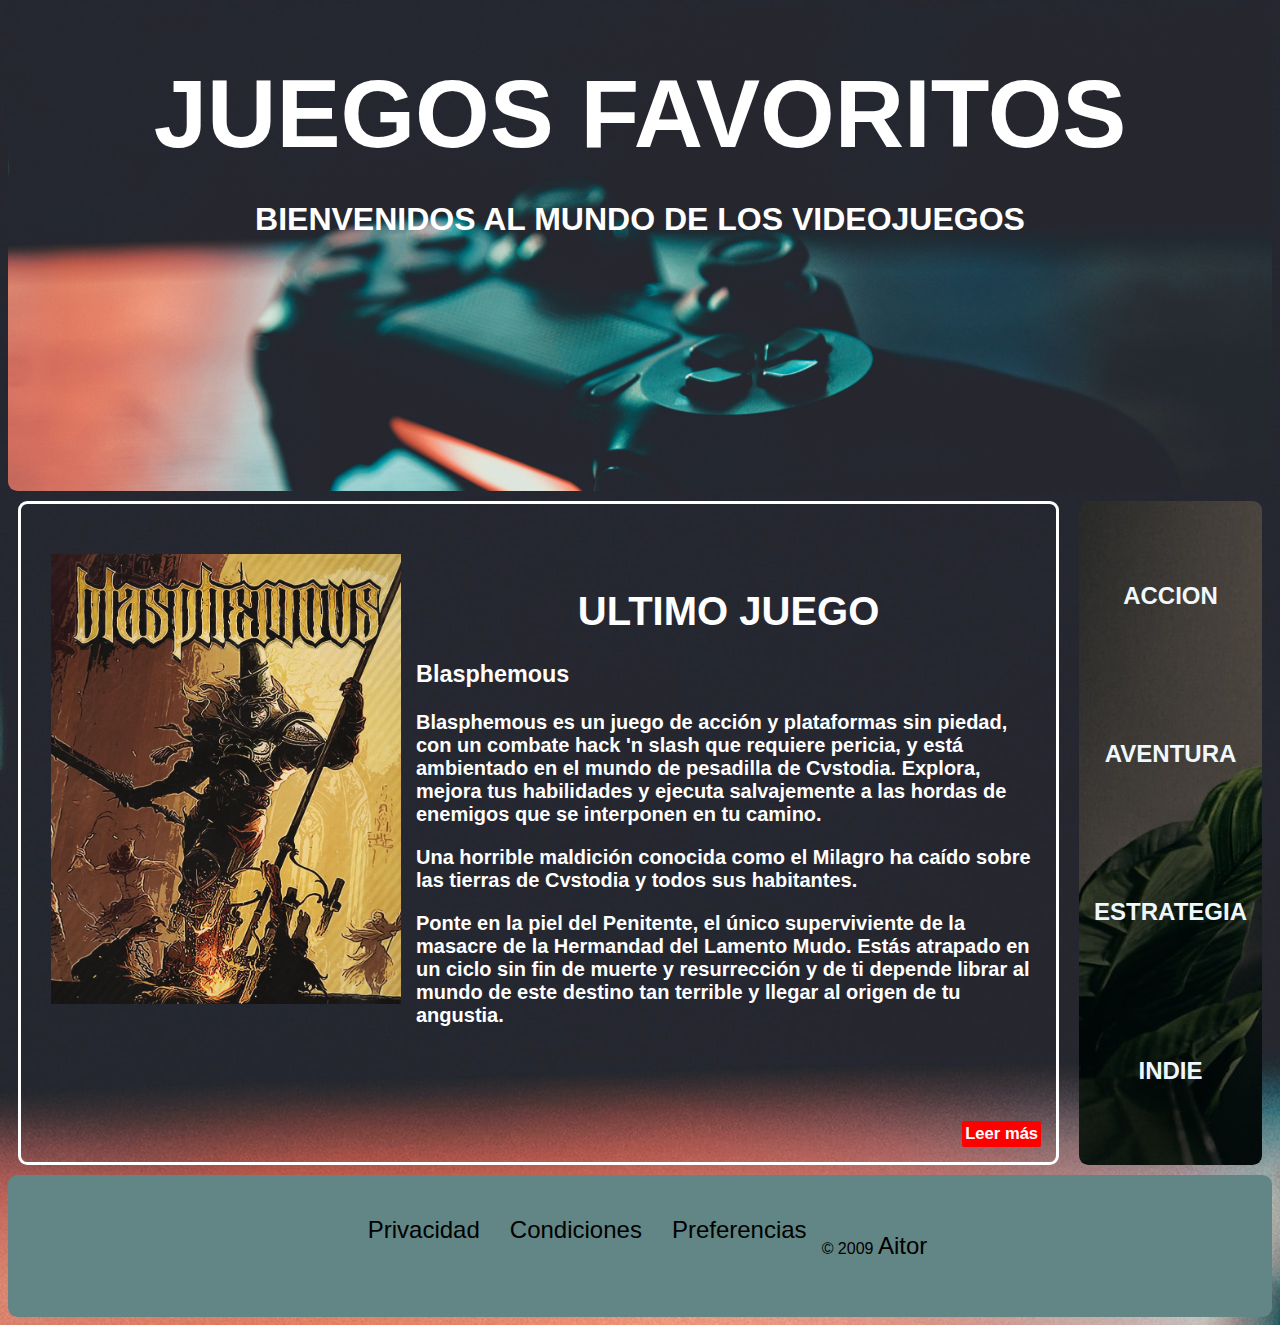
<file: index.html>
<!--
    Aitor Gaillard García
    Desarrollo de aplicaciones multiplataforma
    Lenguaje de marcas y sistemas de gestión de la información (DAM)
    LMSGI02 Tarea evaluativa 2.
-->
<!DOCTYPE html>
<html lang="es">
    <head>

        <title>Best games by AG</title>

        <meta charset="utf-8">
        <meta name="viewport" content="width=device-width, initial-scale=1.0">
        <link rel="stylesheet" href="https://use.fontawesome.com/releases/v5.6.3/css/all.css" integrity="sha384-UHRtZLI+pbxtHCWp1t77Bi1L4ZtiqrqD80Kn4Z8NTSRyMA2Fd33n5dQ8lWUE00s/" crossorigin="anonymous">
    

        <!--desde aquí se le llama al archivo css para lincarlo correctamente-->

        <link rel="stylesheet" type="text/css" href="css.css">

    </head>
    <body>
        
    <header class="cabecera">
        <h1><a href="index.html">JUEGOS FAVORITOS</a></h1>
       <h3>BIENVENIDOS AL MUNDO DE LOS VIDEOJUEGOS</h3>

       <nav>
           <ul>
               <li><a href="categorias.html"><i class="fas fa-clipboard-list"></i></a></li>
               <li><a href="noticias.html"><i class="fas fa-book-open"></i></a></li>
               <li><a href="formulario.html"><i class="fas fa-users"></i></a></li>
           </ul>
        </nav>
    </header>

    <!--contenido principal de la página-->
    <section class="index">
     
        <div id='main'>
            <nav>
                <div>
                    <p><img src="blasphemous.jpg" width="350" height="450" style="float: left; padding: 15px;">
                    <br><b><h1 align=center>ULTIMO JUEGO</h1>
                        <h3>Blasphemous</h3>
                        <p>
                            Blasphemous es un juego de acción y plataformas sin piedad, con un combate hack 'n slash que requiere pericia, y está ambientado en el mundo de pesadilla de Cvstodia. Explora, mejora tus habilidades y ejecuta salvajemente a las hordas de enemigos que se interponen en tu camino.
                        </p>
                        <p>
                            Una horrible maldición conocida como el Milagro ha caído sobre las tierras de Cvstodia y todos sus habitantes.
                        </p>
                        <p>
                            Ponte en la piel del Penitente, el único superviviente de la masacre de la Hermandad del Lamento Mudo. Estás atrapado en un ciclo sin fin de muerte y resurrección y de ti depende librar al mundo de este destino tan terrible y llegar al origen de tu angustia.
                        </p>
                        <br>
                        <br>
                        <h5><a href="https://store.steampowered.com/app/774361/Blasphemous/" target="_blank" rel="noopener">Leer más</a></h5>
                    </b></p>
                </div>
                <br>
            </nav>
        </div>

        <aside>
            <h2><a href="categoria1.html">ACCION</a></h2>
            <h2>AVENTURA</h2>
            <h2>ESTRATEGIA</h2>
            <h2>INDIE</h2>
        </aside>

    </section>
    <footer>
        <ul>
            <li><a href="">Privacidad</a></li>
            <li><a href="">Condiciones</a></li>
            <li><a href="">Preferencias</a></li>
            <p>&copy; 2009 <a href="../semantics.html">Aitor</a></p>
        </ul>
    </footer>
    </body>
</html>
</file>
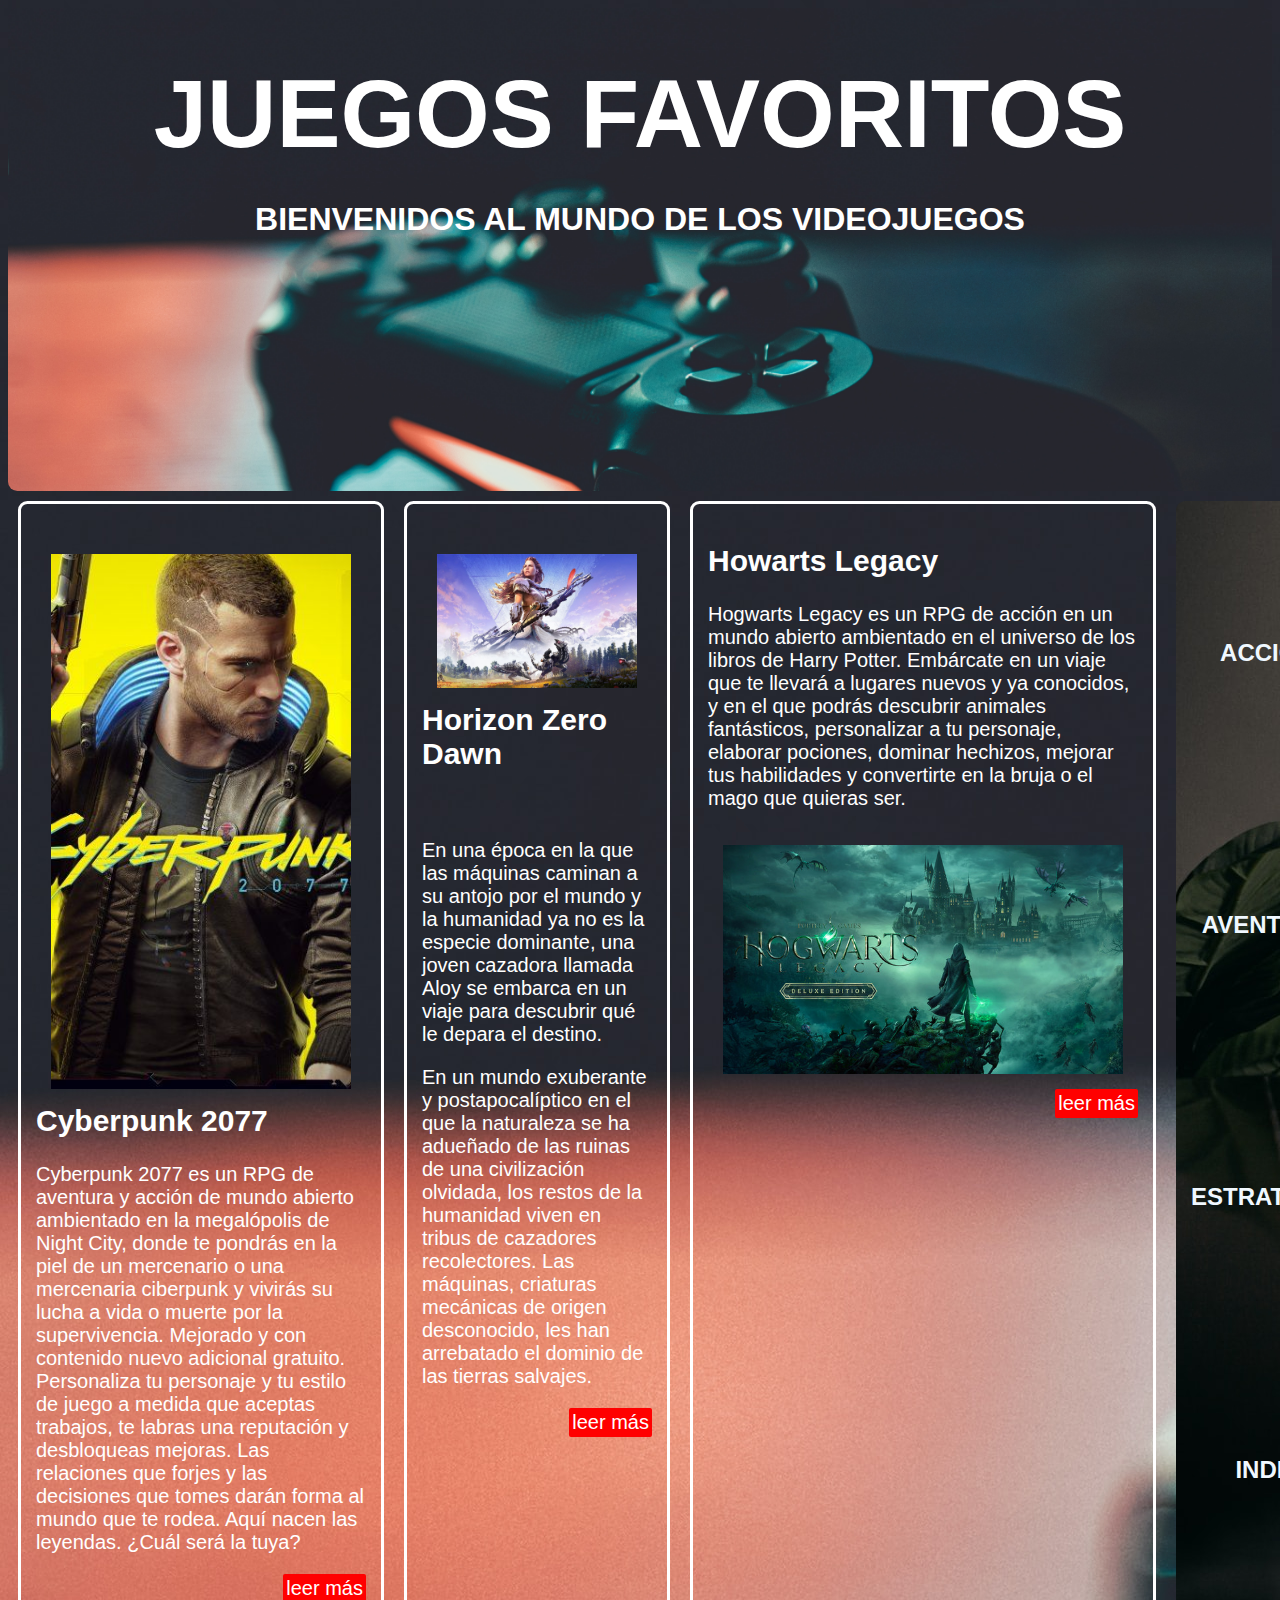
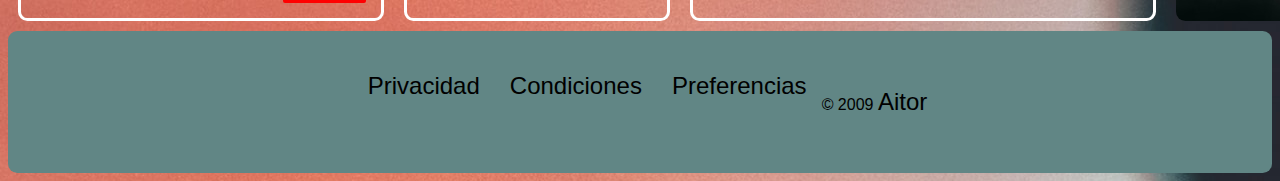
<file: categoria1.html>
<!--
    Aitor Gaillard García
    Desarrollo de aplicaciones multiplataforma
    Lenguaje de marcas y sistemas de gestión de la información (DAM)
    LMSGI02 Tarea evaluativa 2.
-->
<!DOCTYPE html>
<html lang="es">
    <head>

        <title>Best games by AG</title>

        <meta charset="utf-8">
        <meta name="viewport" content="width=device-width, initial-scale=1.0">
        <link rel="stylesheet" href="https://use.fontawesome.com/releases/v5.6.3/css/all.css" integrity="sha384-UHRtZLI+pbxtHCWp1t77Bi1L4ZtiqrqD80Kn4Z8NTSRyMA2Fd33n5dQ8lWUE00s/" crossorigin="anonymous">
    
        <!--desde aquí se le llama al archivo css para lincarlo correctamente-->

        <link rel="stylesheet" type="text/css" href="css.css">

    </head>
    <body>
        
    <header class="cabecera">
       <h1><a href="index.html">JUEGOS FAVORITOS</a></h1>
       <h3>BIENVENIDOS AL MUNDO DE LOS VIDEOJUEGOS</h3>

       <nav>
        <ul>
            <li><a href="categorias.html"><i class="fas fa-clipboard-list"></i></a></li>
            <li><a href="noticias.html"><i class="fas fa-book-open"></i></a></li>
            <li><a href="formulario.html"><i class="fas fa-users"></i></a></li>
        </ul>
        </nav>
    </header>

    <!--contenido principal de la página-->
    <section class="index">
        
        <article id="main"> 
                <p><img src="cyberpunk.jpg" width="300" style="float: left; padding: 15px;">
                <h2>Cyberpunk 2077</h2>
                <p>Cyberpunk 2077 es un RPG de aventura y acción de mundo abierto ambientado en la megalópolis de Night City, donde te pondrás en la piel de un mercenario o una mercenaria ciberpunk y vivirás su lucha a vida o muerte por la supervivencia. Mejorado y con contenido nuevo adicional gratuito. Personaliza tu personaje y tu estilo de juego a medida que aceptas trabajos, te labras una reputación y desbloqueas mejoras. Las relaciones que forjes y las decisiones que tomes darán forma al mundo que te rodea. Aquí nacen las leyendas. ¿Cuál será la tuya?</p>             
                <a href="https://store.steampowered.com/app/1091500/Cyberpunk_2077/" target="_blank" rel="noopener">leer más</a>
                </p>
            </article>

            <article id="main"> 
                <p><img src="horizon.jpg" width="200" style="float: right; padding: 15px;">
                <h2>Horizon Zero Dawn</h2><br>
                <p>En una época en la que las máquinas caminan a su antojo por el mundo y la humanidad ya no es la especie dominante, una joven cazadora llamada Aloy se embarca en un viaje para descubrir qué le depara el destino.</p>
                <p>En un mundo exuberante y postapocalíptico en el que la naturaleza se ha adueñado de las ruinas de una civilización olvidada, los restos de la humanidad viven en tribus de cazadores recolectores. Las máquinas, criaturas mecánicas de origen desconocido, les han arrebatado el dominio de las tierras salvajes.</p>
                <a href="https://store.steampowered.com/app/1151640/Horizon_Zero_Dawn_Complete_Edition/" target="_blank" rel="noopener">leer más</a>
                </p>
            </article>

            <article id="main"> 
                <h2>Howarts Legacy</h2>
                <p>Hogwarts Legacy es un RPG de acción en un mundo abierto ambientado en el universo de los libros de Harry Potter. Embárcate en un viaje que te llevará a lugares nuevos y ya conocidos, y en el que podrás descubrir animales fantásticos, personalizar a tu personaje, elaborar pociones, dominar hechizos, mejorar tus habilidades y convertirte en la bruja o el mago que quieras ser.</p>
                <img src="howarts.jpg" width="400" style="float: left; padding: 15px;">
                <a href="https://store.steampowered.com/app/990080/Hogwarts_Legacy/" target="_blank" rel="noopener">leer más</a>                
            </article>


        <aside>
            <h2><a href="categoria1.html">ACCION</a></h2>
            <h2>AVENTURA</h2>
            <h2>ESTRATEGIA</h2>
            <h2>INDIE</h2>
        </aside>
    </section>

    <footer>
        <ul>
            <li><a href="">Privacidad</a></li>
            <li><a href="">Condiciones</a></li>
            <li><a href="">Preferencias</a></li>
            <p>&copy; 2009 <a href="../semantics.html">Aitor</a></p>
        </ul>
    </footer>
    </body>
</html>
</file>
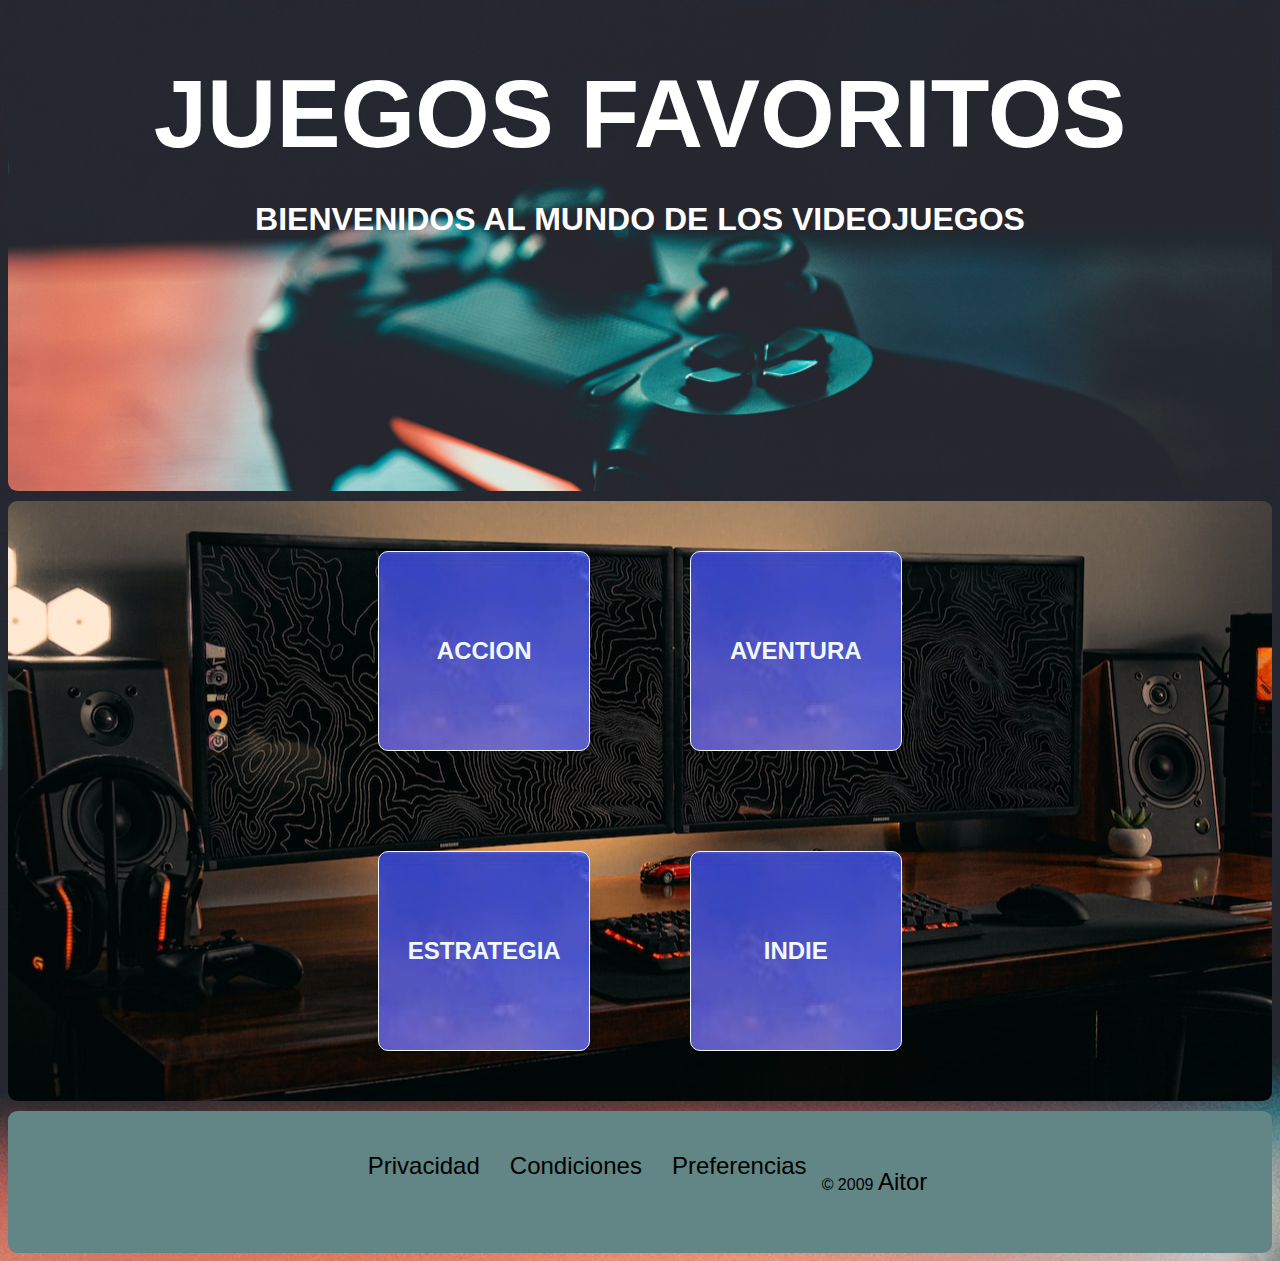
<file: categorias.html>
<!--
    Aitor Gaillard García
    Desarrollo de aplicaciones multiplataforma
    Lenguaje de marcas y sistemas de gestión de la información (DAM)
    LMSGI02 Tarea evaluativa 2.
-->
<!DOCTYPE html>
<html lang="es">
    <head>

        <title>Best games by AG</title>

        <meta charset="utf-8">
        <meta name="viewport" content="width=device-width, initial-scale=1.0">
        <link rel="stylesheet" href="https://use.fontawesome.com/releases/v5.6.3/css/all.css" integrity="sha384-UHRtZLI+pbxtHCWp1t77Bi1L4ZtiqrqD80Kn4Z8NTSRyMA2Fd33n5dQ8lWUE00s/" crossorigin="anonymous">
    
        <!--desde aquí se le llama al archivo css para lincarlo correctamente-->

        <link rel="stylesheet" type="text/css" href="css.css">

    </head>
    <body>
        
    <header class="cabecera">
        <h1><a href="../html/index.html">JUEGOS FAVORITOS</a></h1>
       <h3>BIENVENIDOS AL MUNDO DE LOS VIDEOJUEGOS</h3>

       <nav>
        <ul>
            <li><a href="categorias.html"><i class="fas fa-clipboard-list"></i></a></li>
            <li><a href="noticias.html"><i class="fas fa-book-open"></i></a></li>
            <li><a href="formulario.html"><i class="fas fa-users"></i></a></li>
        </ul>
        </nav>
    </header>

    <!--contenido principal de la página-->
    <section class="fondo">
        <article class="categorias">
            <article class="articulo">
                    <h2 ><a href="categoria1.html">ACCION</a></h2>
            </article>
            <article class="articulo">
                <h2>AVENTURA</h2>
            </article>
            </article>
            <article class="categorias">
            <article class="articulo">
                <h2>ESTRATEGIA</h2>
            </article>
            <article class="articulo">
                <h2>INDIE</h2>
            </article>
        </article>
    </section>
    <footer>
        <ul>
            <li><a href="">Privacidad</a></li>
            <li><a href="">Condiciones</a></li>
            <li><a href="">Preferencias</a></li>
            <p>&copy; 2009 <a href="../semantics.html">Aitor</a></p>
        </ul>
    </footer>
    </body>
</html>
</file>
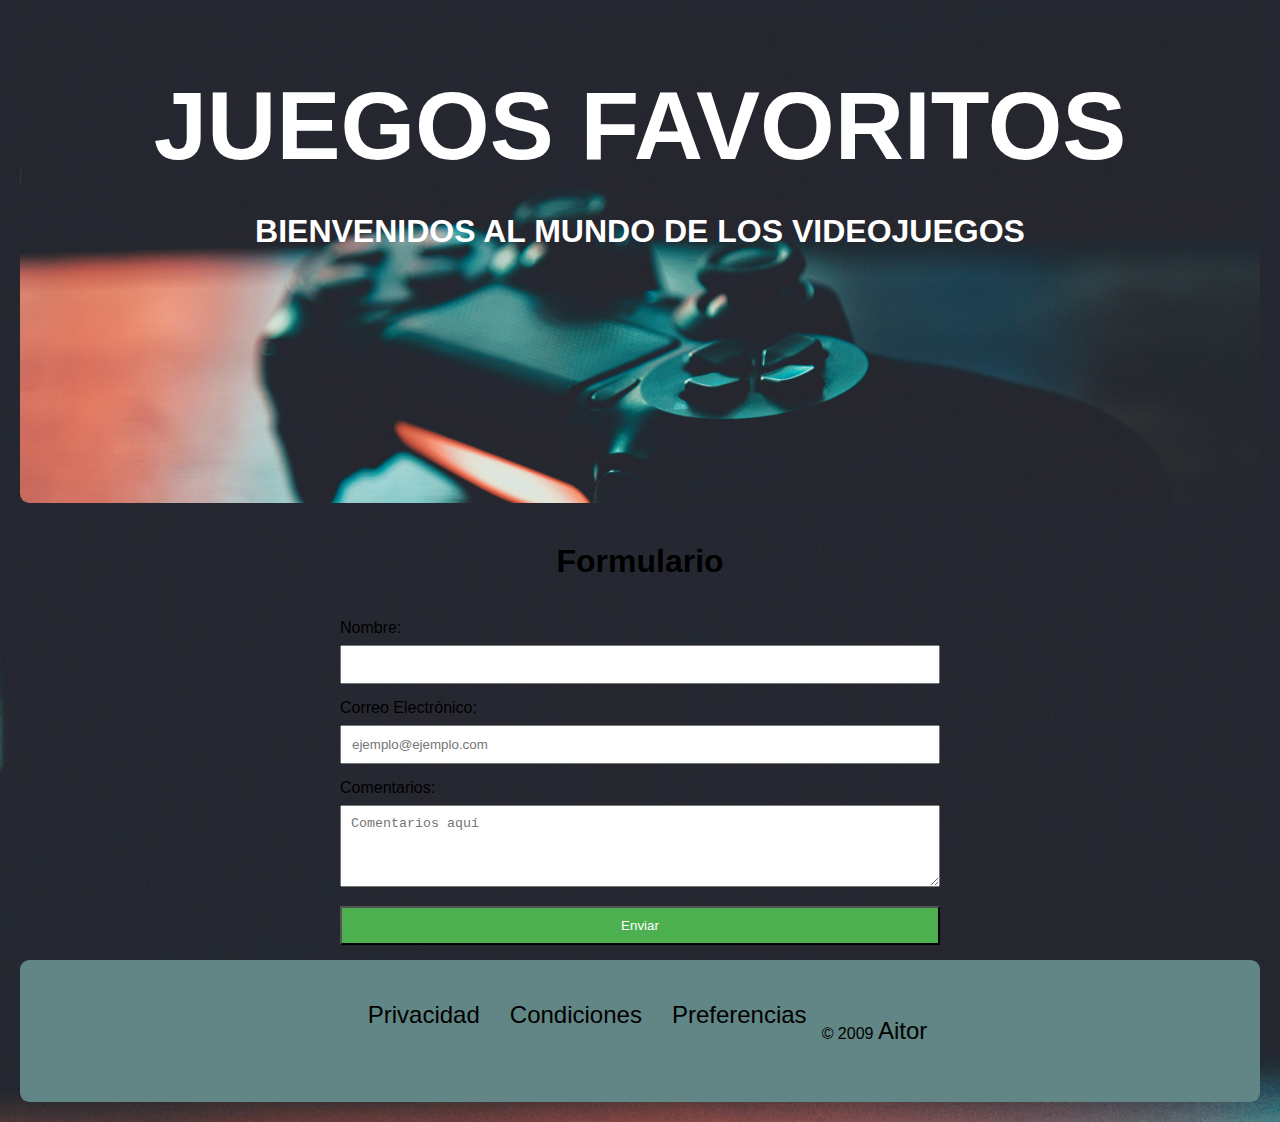
<file: formulario.html>
<!--
    Aitor Gaillard García
    Desarrollo de aplicaciones multiplataforma
    Lenguaje de marcas y sistemas de gestión de la información (DAM)
    LMSGI02 Tarea evaluativa 2.
-->
<!DOCTYPE html>
<html lang="es">
<head>
    <title>Best games by AG</title>

    <meta charset="utf-8">
    <meta name="viewport" content="width=device-width, initial-scale=1.0">
    <link rel="stylesheet" href="https://use.fontawesome.com/releases/v5.6.3/css/all.css" integrity="sha384-UHRtZLI+pbxtHCWp1t77Bi1L4ZtiqrqD80Kn4Z8NTSRyMA2Fd33n5dQ8lWUE00s/" crossorigin="anonymous">
    
    <!-- El style está en este caso en el propio html para mantener orden-->

    <style>
        body {
            font-family: Arial, sans-serif;
            margin: 20px;
        }

        form {
            max-width: 600px;
            margin: auto;
        }

        label {
            display: block;
            margin-bottom: 8px;
        }

        input, select, textarea {
            width: 100%;
            padding: 10px;
            margin-bottom: 15px;
            box-sizing: border-box;
        }

        /*Botón de enviar el formulario*/

        input[type="submit"] {
            background-color: #4CAF50;
            color: white;
            cursor: pointer;
        }

        input[type="submit"]:hover {
            background-color: #45a049;
        }
    </style>
    <link rel="stylesheet" type="text/css" href="css.css">
</head>
<body>
    <header class="cabecera">
        <h1><a href="../html/index.html">JUEGOS FAVORITOS</a></h1>
        <h3>BIENVENIDOS AL MUNDO DE LOS VIDEOJUEGOS</h3>
 
        <nav>
         <ul>
             <li><a href="categorias.html"><i class="fas fa-clipboard-list"></i></a></li>
             <li><a href="noticias.html"><i class="fas fa-book-open"></i></a></li>
             <li><a href="formulario.html"><i class="fas fa-users"></i></a></li>
         </ul>
         </nav>
     </header>
     <br><h1 align="center">Formulario</h1><br>

    <form action="#" method="post">

        <label for="nombre">Nombre:</label>
        <input type="text" id="nombre" name="nombre" required>

        <label for="email">Correo Electrónico:</label>
        <input type="email" id="email" placeholder="ejemplo@ejemplo.com" name="email" required>

        <label for="comentarios">Comentarios:</label>
        <textarea type="text" name="comentarios" rows="4" placeholder="Comentarios aquí"></textarea>

        <input type="submit" value="Enviar">

    </form>
    <footer>
        <ul>
            <li><a href="">Privacidad</a></li>
            <li><a href="">Condiciones</a></li>
            <li><a href="">Preferencias</a></li>
            <p>&copy; 2009 <a href="../semantics.html">Aitor</a></p>
        </ul>

    </footer>

</body>
</html>
</file>
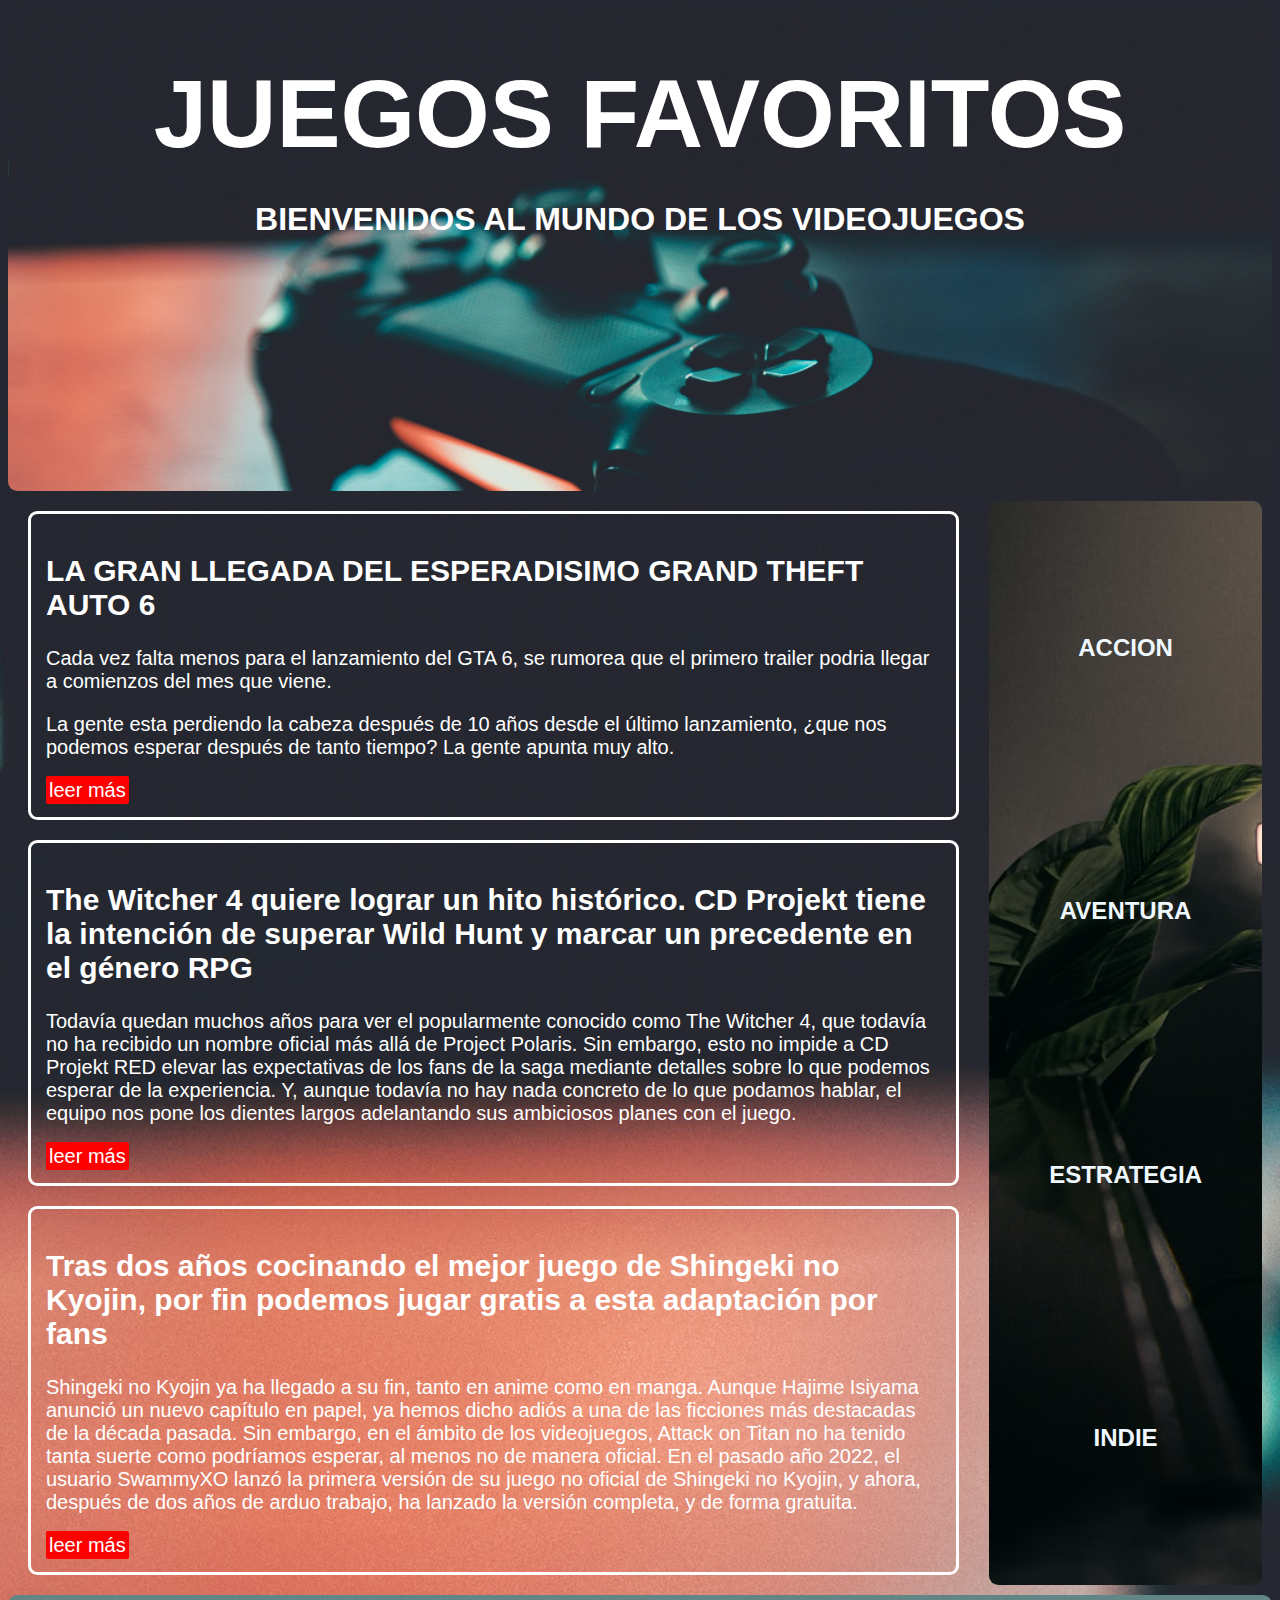
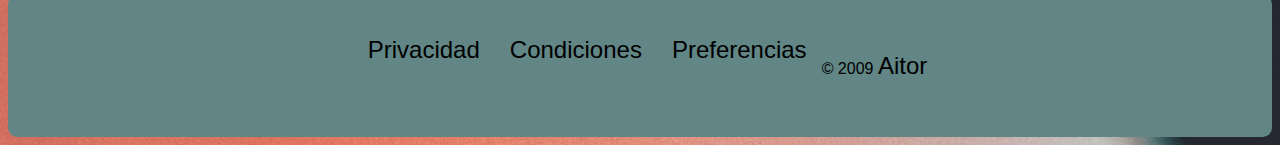
<file: noticias.html>
<!--
    Aitor Gaillard García
    Desarrollo de aplicaciones multiplataforma
    Lenguaje de marcas y sistemas de gestión de la información (DAM)
    LMSGI02 Tarea evaluativa 2.
-->
<!DOCTYPE html>
<html lang="es">
    <head>

        <title>Best games by AG</title>

        <meta charset="utf-8">
        <meta name="viewport" content="width=device-width, initial-scale=1.0">
        <link rel="stylesheet" href="https://use.fontawesome.com/releases/v5.6.3/css/all.css" integrity="sha384-UHRtZLI+pbxtHCWp1t77Bi1L4ZtiqrqD80Kn4Z8NTSRyMA2Fd33n5dQ8lWUE00s/" crossorigin="anonymous">
    
        <!--desde aquí se le llama al archivo css para lincarlo correctamente-->

        <link rel="stylesheet" type="text/css" href="css.css">

    </head>
    <body>
        
    <header class="cabecera">
       <h1><a href="index.html">JUEGOS FAVORITOS</a></h1>
       <h3>BIENVENIDOS AL MUNDO DE LOS VIDEOJUEGOS</h3>

       <nav>
        <ul>
            <li><a href="categorias.html"><i class="fas fa-clipboard-list"></i></a></li>
            <li><a href="noticias.html"><i class="fas fa-book-open"></i></a></li>
            <li><a href="formulario.html"><i class="fas fa-users"></i></a></li>
        </ul>
        </nav>
    </header>

    <!--contenido principal de la página-->
    <section class="index">
        <article class="informativo">
            <article class="noticia"> 
                <h2>LA GRAN LLEGADA DEL ESPERADISIMO GRAND THEFT AUTO 6</h2>
                <p>Cada vez falta menos para el lanzamiento del GTA 6, se rumorea que el primero trailer podria llegar a comienzos del mes que viene.</p>
                <p>La gente esta perdiendo la cabeza después de 10 años desde el último lanzamiento, ¿que nos podemos esperar después de tanto tiempo? La gente apunta muy alto.</p>
                <a href="https://www.xataka.com/nuevo/gta-vi-informacion" target="_blank" rel="noopener">leer más</a>
            </article>
            <article class="noticia"> 
                <h2>The Witcher 4 quiere lograr un hito histórico. CD Projekt tiene la intención de superar Wild Hunt y marcar un precedente en el género RPG</h2>
                <p>Todavía quedan muchos años para ver el popularmente conocido como The Witcher 4, que todavía no ha recibido un nombre oficial más allá de Project Polaris. Sin embargo, esto no impide a CD Projekt RED elevar las expectativas de los fans de la saga mediante detalles sobre lo que podemos esperar de la experiencia. Y, aunque todavía no hay nada concreto de lo que podamos hablar, el equipo nos pone los dientes largos adelantando sus ambiciosos planes con el juego.</p>
                <a href="https://www.3djuegos.com/juegos/the-witcher-a-new-saga-begins/noticias/the-witcher-4-quiere-lograr-hito-historico-cd-projekt-tiene-intencion-superar-wild-hunt-marcar-precedente-genero-rpg" target="_blank" rel="noopener">leer más</a>
            </article>
            <article class="noticia"> 
                <h2>Tras dos años cocinando el mejor juego de Shingeki no Kyojin, por fin podemos jugar gratis a esta adaptación por fans</h2>
                <p>Shingeki no Kyojin ya ha llegado a su fin, tanto en anime como en manga. Aunque Hajime Isiyama anunció un nuevo capítulo en papel, ya hemos dicho adiós a una de las ficciones más destacadas de la década pasada. Sin embargo, en el ámbito de los videojuegos, Attack on Titan no ha tenido tanta suerte como podríamos esperar, al menos no de manera oficial. En el pasado año 2022, el usuario SwammyXO lanzó la primera versión de su juego no oficial de Shingeki no Kyojin, y ahora, después de dos años de arduo trabajo, ha lanzado la versión completa, y de forma gratuita.</p>
                <a href="https://www.3djuegos.com/pc/noticias/dos-anos-cocinando-mejor-juego-shingeki-no-kyojin-fin-podemos-jugar-gratis-a-esta-adaptacion-fans" target="_blank" rel="noopener">leer más</a>
            </article>
        </article>
        <aside>
            <h2><a href="categoria1.html">ACCION</a></h2>
            <h2>AVENTURA</h2>
            <h2>ESTRATEGIA</h2>
            <h2>INDIE</h2>
        </aside>
    </section>

    <footer>
        <ul>
            <li><a href="">Privacidad</a></li>
            <li><a href="">Condiciones</a></li>
            <li><a href="">Preferencias</a></li>
            <p>&copy; 2009 <a href="../semantics.html">Aitor</a></p>
        </ul>
    </footer>
    </body>
</html>
</file>
<file: css.css>
/*
    Aitor Gaillard García
    Desarrollo de aplicaciones multiplataforma
    Lenguaje de marcas y sistemas de gestión de la información (DAM)
    LMSGI02 Tarea evaluativa 2.
*/
body {
    font-family: Arial;
    background-image: url("fondo.jpg");
}

/* header */

header{
    padding: 30px;
    border-radius: 7pt;
    text-align: center;
    background-image: url("fondo.jpg");
}

.cabecera {
    color: white;
    text-align: center;
    background-size: cover;
    background-repeat: no-repeat;
}

.cabecera ul {
    list-style-type: none;
    display: flex;
    justify-content: center;
}
.cabecera li{
    margin: 30px;
}

.cabecera a:link,
.cabecera a:visited {
    color: white;
    text-decoration: none;
    font-size: 3em;
}
.cabecera i{
    margin: 30px;
}

.cabecera h1 {
    text-transform: capitalize;
    font-size: 2em;
    margin-bottom: 10px;
}

.cabecera h3 {
    text-transform: capitalize;
    font-size: 2em;
    padding-bottom: 60px;
}

/* Sección principal */
.index {
    display: flex;
}

#main {
    font-family: 'Arial', cursive;
    font-size: 20px;
    color: white;
    margin: 10px;
    padding: 15px; 
    border-radius: 7pt;
    border: 3px solid white;
}

#main a{
    color: white;
    text-decoration: none;
    padding: 3px;
    background-color: red;
    border-radius: 2px;
    float:right;
}
    

/*página de categorias*/
.categorias{
    height: 300px;
    display: flex;
    flex-wrap: wrap;
    justify-content: center;
}

/* Enlaces */

.categorias a:link,
.categorias a:visited{
    color: aliceblue;
    text-decoration: none;
}

/* Sección de las categorias*/
.fondo{
    margin-top: 10px;
    margin-bottom: 10px;
    height: auto;
    background-image: url("fondo6.jpg");
    background-position: 50%;
    border-radius: 7pt;
}
/* Para cada container de las categorias */
.articulo{
    color: aliceblue;
    display: grid;
    justify-content: center;
    align-content: center;
    width: 15%;
    text-align: center;
    margin: 50px;
    padding: 10px;
    border: 1px solid aliceblue;
    border-radius: 10px;
    background-image: url("horizon.jpg");
}

/*página de noticias*/

.informativo{
    width: fit-content;
} 
/*bloque de cada noticia*/
.noticia{
    margin: 10px;
    font-family: 'Arial', cursive;
    font-size: 20px;
    color: white;
    margin: 20px;
    padding: 15px; 
    border: 3px solid white;
    border-radius: 7pt;
 }

 .noticia a{
    color: white;
    text-decoration: none;
    padding: 3px;
    background-color: red;
    border-radius: 2px;
}

/* Barra lateral */
aside {
    color: aliceblue;
    width: 25%;
    margin: 10px;
    padding: 15px;
    border-radius: 7pt;
    text-align: center;
    list-style-type: none;
    display: flex;
    flex-direction: column;
    flex-wrap: wrap;
    justify-content:space-around;
    background-image: url("fondo6.jpg");
    background-size: auto;
    background-repeat: no-repeat;
}

/* enlaces barra lateral */
aside a:link,
aside a:visited{
    color: aliceblue;
    text-decoration: none;
}

/* Pie de página */
footer {
    background-color: #618685;
    text-align: center;
    padding: 15px;
    border-radius: 7pt;
}

footer ul {
    display: flex;
    justify-content: center;
    padding: 10px 0;
    list-style: none;
}

footer li {
    margin: 0 15px;
}

/* Enlaces en el pie de página */
footer a {
    color: black;
    text-decoration: none;
    font-size: 1.5em;
}
</file>
